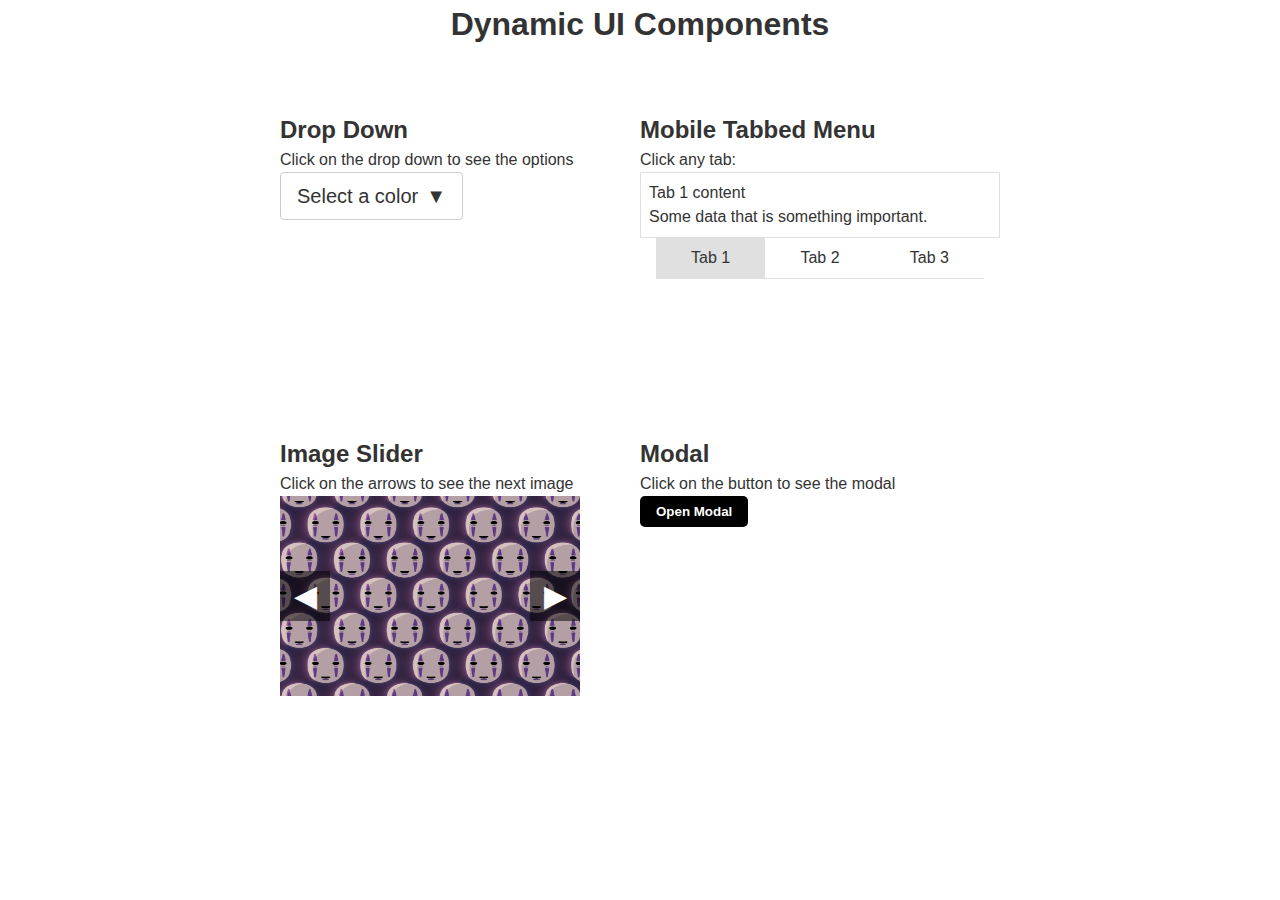
<file: index.html>
<!DOCTYPE html>
<html lang="en">

<head>
    <meta charset="UTF-8">
    <meta http-equiv="X-UA-Compatible" content="IE=edge">
    <meta name="viewport" content="width=device-width, initial-scale=1.0">
    <title>Dynamic UI</title>
    <style>
        * {
            box-sizing: border-box;
            margin: 0;
            padding: 0;
        }

        body {
            font-family: Arial, Helvetica, sans-serif;
            font-size: 16px;
            line-height: 1.5;
            color: #333;
            display: flex;
            flex-direction: column;
            align-items: center;
            justify-content: center;
        }

        h1 {
            margin-bottom: 2rem;
        }

        section {
            min-width: 360px;
            margin: 2rem auto;
        }

        @media (min-width: 768px) {
            .container {
                display: grid;
                grid-template-columns: 1fr 1fr;
                grid-template-rows: 1fr 1fr;
            }
        }
    </style>
    <link rel="stylesheet" href="drop-down.css">
    <link rel="stylesheet" href="mobile-menu.css">
    <link rel="stylesheet" href="image-slider.css">
    <link rel="stylesheet" href="modal.css">
</head>

<body>
    <h1>Dynamic UI Components</h1>
    <div class="container">
        <section>
            <h2>Drop Down</h2>
            <p>Click on the drop down to see the options</p>
            <div class="drop-down">
                <div class="drop-down__header">
                    <div class="drop-down__header__title">Select a color</div>
                    <div class="drop-down__header__icon">▼</div>
                </div>
                <div class="drop-down__body">
                    <div class="drop-down__body__item">Red</div>
                    <div class="drop-down__body__item">Green</div>
                    <div class="drop-down__body__item">Blue</div>
                </div>
            </div>
        </section>
        <section>
            <h2>Mobile Tabbed Menu</h2>
            <p>Click any tab:</p>
            <div class="mobile-menu">
                <div class="mobile-menu__header">
                    <div class="mobile-menu__header__item selected_tab">Tab 1</div>
                    <div class="mobile-menu__header__item">Tab 2</div>
                    <div class="mobile-menu__header__item">Tab 3</div>
                </div>
                <div class="mobile-menu__body">
                    <div class="mobile-menu__body__item selected_item">
                        <p>Tab 1 content</p>
                        <p>Some data that is something important.</p>
                    </div>
                    <div class="mobile-menu__body__item">
                        <p>Tab 2 content</p>
                        <p>Other data that is sorta good or required.</p>
                    </div>
                    <div class="mobile-menu__body__item">
                        <p>Tab 3 content</p>
                        <p>Don't let me down with this tab woah!!!!</p>
                    </div>
                </div>
            </div>
        </section>
        <section>
            <h2>Image Slider</h2>
            <p>Click on the arrows to see the next image</p>
            <div class="image-slider">
                <div class="image-slider__left">◀</div>
                <div class="image-slider__right">▶</div>
                <div class="image-slider__body">
                    <img src="img/01.jpg" alt="image 1" class="carousel_img active">
                    <img src="img/04.jpg" alt="image 3" class="carousel_img">
                    <img src="img/76.jpg" alt="image 2" class="carousel_img">
                </div>
            </div>
        </section>
        <section>
            <h2>Modal</h2>
            <p>Click on the button to see the modal</p>
            <button class="open-modal">Open Modal</button>
            <div class="modal__overlay">
                <div class="modal">
                    <div class="modal__header">
                        <div class="modal__header__title">Modal Title</div>
                        <div class="modal__close">X</div>
                    </div>
                    <div class="modal__body">
                        <p>Modal Body</p>
                        <p>Sign Up Form maybe ;P</p>
                    </div>
                </div>
            </div>
        </section>
    </div>
    <script src="drop-down.js"></script>
    <script src="mobile-menu.js"></script>
    <script src="image-slider.js"></script>
    <script src="modal.js"></script>
</body>

</html>
</file>
<file: drop-down.css>
/* Styles for giving life to the drop-down menu */
/* Author: Rohit Mehta */

.drop-down {
  position: relative;
  display: inline-block;
}

.drop-down__header {
    display: inline-block;
    padding: 0.5rem 1rem;
    background-color: #fff;
    border: 1px solid #ccc;
    border-radius: 0.25rem;
    cursor: pointer;
    display: flex;
    justify-content: space-between;
}

.drop-down__header__title {
    font-size: 1.25rem;
    font-weight: 500;
    color: #333;
}

.drop-down__header__icon {
    font-size: 1.25rem;
    color: #333;
    margin: 0 0 0 0.5rem;
}

.drop-down__body {
    position: absolute;
    top: 100%;
    left: 0;
    z-index: 1;
    display: none;
    width: 100%;
    padding: 0.5rem 0;
    background-color: #fff;
    border: 1px solid #ccc;
    border-radius: 0.25rem;
}

.drop-down__body__item {
    padding: 0.5rem 1rem;
    font-size: 1.25rem;
    font-weight: 500;
    color: #333;
    cursor: pointer;
}

.drop-down__body__item:hover {
    background-color: #eee;
}

.drop-down__body__item:active {
    background-color: #ddd;
}

.drop-down:hover .drop-down__body {
    display: block;
}
</file>
<file: mobile-menu.css>
/* Styles for Mobile Tabbed Menu */
/* Author: Rohit Mehta */

.mobile-menu {
    display: flex;
    flex-direction: column-reverse;
}

.mobile-menu__header {
    display: flex;
    justify-content: space-between;
    align-items: center;
    padding: 0 1rem;
    cursor: pointer;
}

.mobile-menu__header__item {
    width: min(100%, 18rem);
    padding: 0.5rem;
    text-align: center;
    background-color: #fff;
    border-bottom: 1px solid #e0e0e0;
}

.selected_tab {
    background-color: #e0e0e0;
}

.mobile-menu__body {
    background-color: #fff;
    border: 1px solid #e0e0e0;
    padding: 0.5rem;
    position: relative;
}

.mobile-menu__body__item {
    display: none;
}

.selected_item {
    display: block;
}
</file>
<file: image-slider.css>
/* Image Slider */
/* Author: Rohit Mehta */

.carousel_img {
    width: 300px;
    height: 200px;
    display: none;
}

.active {
    display: block;
}

.image-slider {
    width: 300px;
    height: 200px;
    position: relative;
}

.image-slider__left, .image-slider__right {
    z-index: 5;
    position: absolute;
    top: 50%;
    transform: translateY(-50%);
    width: 50px;
    height: 50px;
    background-color: rgba(0, 0, 0, 0.521);
    color: #fff;
    text-align: center;
    line-height: 50px;
    cursor: pointer;
    font-size: 30px;
}

.image-slider__left {
    left: 0;
}

.image-slider__right {
    right: 0;
}

.image-slider__body {
    overflow: hidden;
}
</file>
<file: modal.css>
/* Modal */
/* Author: Rohit Mehta */

.modal__overlay {
    position: fixed;
    top: 0;
    left: 0;
    width: 100%;
    height: 100%;
    background-color: rgba(0, 0, 0, 0.5);
    display: none;
    z-index: 10;
}

.modal-active {
    display: block;
}

.modal {
    position: fixed;
    top: 50%;
    left: 50%;
    transform: translate(-50%, -50%);
    background-color: #fff;
    padding: 1rem;
    border-radius: 5px;
    z-index: 11;
}

.modal__header {
    display: flex;
    justify-content: space-between;
    align-items: center;
}

.modal__close {
    cursor: pointer;
    border: 1px solid rgb(229, 10, 10);
    border-radius: 50%;
    width: 1.5rem;
    height: 1.5rem;
    display: flex;
    justify-content: center;
    align-items: center;
    background-color: rgb(224, 109, 109);
    color:rgb(229, 10, 10)
}


.modal__body {
    padding: 1rem 0;
}

.open-modal {
    padding: 0.5rem 1rem;
    border: none;
    border-radius: 5px;
    background-color: rgb(0, 0, 0);
    color: #fff;
    cursor: pointer;
    font-weight: bold;
}
</file>
